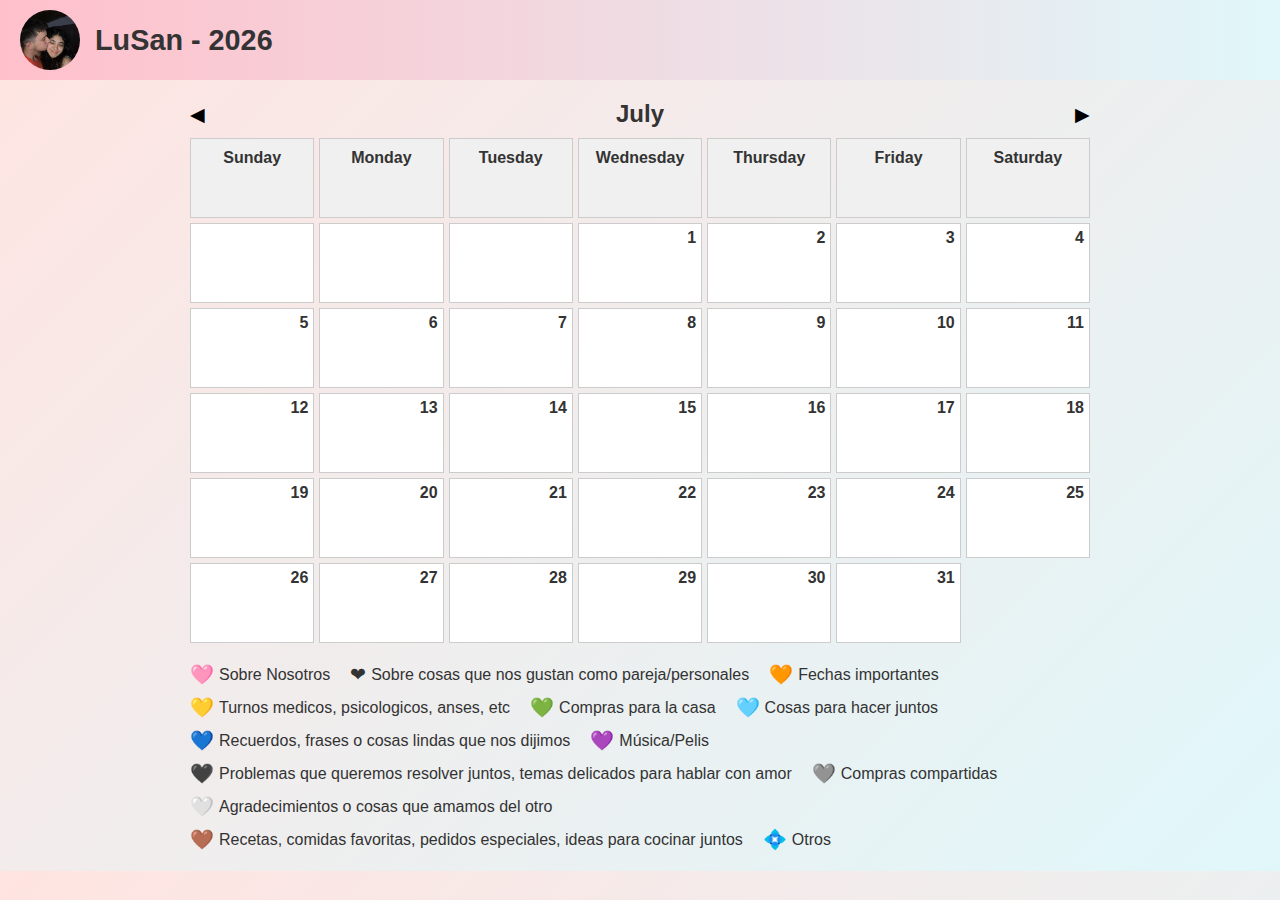
<file: index.html>
<!DOCTYPE html>
<html lang="es">
<head>
  <meta charset="UTF-8">
  <meta name="viewport" content="width=device-width, initial-scale=1">
  <title>Calendario de Nosotros</title>
  <link rel="stylesheet" href="styles.css">
</head>
<body>
  <header>
    <img src="beso.jpg" alt="Nuestra Foto" id="header-photo">
    <h1> LuSan - <span id="year-display">2026</span></h1>
  </header>
  <main>
    <div class="nav-month">
      <button id="prev-month">◀</button>
      <h2 id="month-display"></h2>
      <button id="next-month">▶</button>
    </div>
    <div class="calendar" id="calendar-grid">
      <!-- Weekday headers en español -->
      <div class="weekday">Sunday</div>
      <div class="weekday">Monday</div>
      <div class="weekday">Tuesday</div>
      <div class="weekday">Wednesday</div>
      <div class="weekday">Thursday</div>
      <div class="weekday">Friday</div>
      <div class="weekday">Saturday</div>
    </div>

    <div class="legend">
        <div class="item"><span class="heart">🩷</span> Sobre Nosotros</div> <br>
        <div class="item"><span class="heart">❤</span>  Sobre cosas que nos gustan como pareja/personales</div> <br>
        <div class="item"><span class="heart">🧡</span> Fechas importantes</div> <br>
        <div class="item"><span class="heart">💛</span> Turnos medicos, psicologicos, anses, etc</div> <br>
        <div class="item"><span class="heart">💚</span> Compras para la casa</div> <br>
        <div class="item"><span class="heart">🩵</span> Cosas para hacer juntos</div> <br>
        <div class="item"><span class="heart">💙</span> Recuerdos, frases o cosas lindas que nos dijimos</div> <br>
        <div class="item"><span class="heart">💜</span> Música/Pelis</div> <br>
        <div class="item"><span class="heart">🖤</span> Problemas que queremos resolver juntos, temas delicados para hablar con amor</div> <br>
        <div class="item"><span class="heart">🩶</span> Compras compartidas</div> <br>
        <div class="item"><span class="heart">🤍</span> Agradecimientos o cosas que amamos del otro</div> <br>
        <div class="item"><span class="heart">🤎</span> Recetas, comidas favoritas, pedidos especiales, ideas para cocinar juntos</div> <br>
        <div class="item"><span class="heart">💠</span> Otros</div> <br>
    </div>

    <!-- Modal para añadir/editar evento -->
    <div class="modal" id="event-modal">
      <div class="modal-content">
        <h2 id="modal-title">Añadir Evento</h2>
        <label for="evt-recurring">Repetir:</label>
        <select id="evt-recurring">
        <option value="none">Nunca</option>
        <option value="daily">Cada día</option>
        <option value="weekly">Cada semana</option>
        <option value="monthly">Cada mes</option>
        <option value="yearly">Cada año</option>
        </select>
        <form id="event-form">
          <label for="evt-date">Fecha:</label>
          <input type="date" id="evt-date" required>

          <label for="evt-title">¿De qué es?</label>
          <input type="text" id="evt-title" placeholder="Descripción" required>

          <label for="evt-cat">Categoría:</label>
          <select id="evt-cat" required>
            <option value="cat-sobre">🩷 Sobre Nosotros</option>
            <option value="cat-gustos">❤ Gustos</option>
            <option value="cat-fechas">🧡 Fechas importantes</option>
            <option value="cat-medicos">💛 Médicos</option>
            <option value="cat-casa">💚 Casa</option>
            <option value="cat-juntos">🩵 Juntos</option>
            <option value="cat-recuerdos">💙 Recuerdos</option>
            <option value="cat-musica">💜 Música/Pelis</option>
            <option value="cat-problemas">🖤 Problemas</option>
            <option value="cat-compras">🩶 Compras</option>
            <option value="cat-agrade">🤍 Agradecimientos</option>
            <option value="cat-recetas">🤎 Recetas</option>
            <option value="cat-otros">💠 Otros</option>
          </select>

          <div class="modal-actions">
            <button type="button" class="btn" id="cancel-btn">Cancelar</button>
            <button type="button" class="btn btn-danger" id="delete-btn">Eliminar</button>
            <button type="submit" class="btn btn-primary" id="save-btn">Guardar</button>
          </div>
        </form>
      </div>
    </div>
  </main>

  <script src="script.js"></script>
</body>
</html>
</file>
<file: styles.css>
/* ===== Reset & Base ===== */
* {
  box-sizing: border-box;
  margin: 0;
  padding: 0;
}
body {
  font-family: 'Segoe UI', sans-serif;
  /* Degradado diagonal de rosa a celeste */
  background: linear-gradient(135deg, #ffe4e1 0%, #e0f7fa 100%);
  color: #333;
}


/* ===== Header ===== */
header {
  background: linear-gradient(90deg, #ffc0cb, #e0f7fa);
  display: flex;
  align-items: center;
  padding: 10px 20px;
}
header img {
  height: 60px;
  width: 60px;
  border-radius: 50%;
  object-fit: cover;
  margin-right: 15px;
}
header h1 {
  font-size: 1.8rem;
  color: #333;
}

/* ===== Main ===== */
main {
  max-width: 900px;
  margin: 20px auto;
}

/* ===== Navegación de Mes ===== */
.nav-month {
  display: flex;
  justify-content: space-between;
  align-items: center;
  margin-bottom: 10px;
}
.nav-month button {
  background: none;
  border: none;
  font-size: 1.2rem;
  cursor: pointer;
}

/* ===== Calendario ===== */
.calendar {
  display: grid;
  grid-template-columns: repeat(7, 1fr);
  gap: 5px;
}
.calendar .weekday,
.calendar .day {
  border: 1px solid #ccc;
  padding: 10px;
  min-height: 80px;
  background: #fff;
  position: relative;
}
.calendar .weekday {
  background: #f0f0f0;
  text-align: center;
  font-weight: bold;
}
.calendar .day .number {
  position: absolute;
  top: 5px;
  right: 5px;
  font-weight: bold;
}

/* ===== Eventos ===== */
.event {
  display: block;
  margin-top: 20px;
  padding: 2px 4px;
  border-radius: 4px;
  font-size: 0.85rem;
  color: #fff;
  cursor: pointer;
}

/* ===== Corazoncito en día con evento ===== */
.day-heart {
  position: absolute;
  bottom: 5px;
  left: 5px;
  font-size: 1rem;
  pointer-events: none;
}

/* ===== Leyenda ===== */
.legend {
  display: flex;
  flex-wrap: wrap;
  gap: 10px;
  margin: 20px 0;
}
.legend .item {
  display: flex;
  align-items: center;
  gap: 5px;
}
.legend .item span.heart {
  font-size: 1.2rem;
}

/* ===== Colores por categoría ===== */
.cat-sobre    { background: #ffb6c1; } /* 🩷 Sobre Nosotros */
.cat-gustos   { background: #ff69b4; } /* ❤ Gustos */
.cat-fechas   { background: #ffa500; } /* 🧡 Fechas importantes */
.cat-medicos  { background: #fff680; } /* 💛 Médicos */
.cat-casa     { background: #90ee90; } /* 💚 Casa */
.cat-juntos   { background: #add8e6; } /* 🩵 Juntos */
.cat-recuerdos{ background: #87ceeb; } /* 💙 Recuerdos */
.cat-musica   { background: #dda0dd; } /* 💜 Música/Pelis */
.cat-problemas{ background: #333;    } /* 🖤 Problemas */
.cat-compras  { background: #a9a9a9; } /* 🩶 Compras */
.cat-agrade   { background: #fff; color: #333; border: 1px solid #ccc; } /* 🤍 Agradecimientos */
.cat-recetas  { background: #d2b48c; } /* 🤎 Recetas */
.cat-otros    { background: #cccccc; } /* 💠 Otros */

/* ===== Modal ===== */
.modal {
  display: none;
  position: fixed;
  top: 0;
  left: 0;
  width: 100%;
  height: 100%;
  background: rgba(0,0,0,0.5);
  justify-content: center;
  align-items: center;
}
.modal-content {
  background: #fff;
  padding: 20px;
  border-radius: 8px;
  width: 90%;
  max-width: 400px;
}
.modal-content h2 {
  margin-bottom: 10px;
}
.modal-content label {
  display: block;
  margin: 10px 0 5px;
}
.modal-content input,
.modal-content select,
.modal-content textarea {
  width: 100%;
  padding: 6px;
}
.modal-actions {
  margin-top: 15px;
  display: flex;
  justify-content: flex-end;
  gap: 10px;
}

/* ===== Botones ===== */
.btn {
  padding: 8px 12px;
  border: none;
  border-radius: 4px;
  cursor: pointer;
}
.btn-primary {
  background: #2196f3;
  color: #fff;
}
.btn-danger {
  background: #e53935;
  color: #fff;
}


@media (max-width: 480px) {
  header {
    flex-direction: column;
    align-items: flex-start;
    gap: 5px;
  }

  #calendar-grid {
    grid-template-columns: repeat(7, 1fr);
    gap: 2px;
  }

  .weekday {
    font-size: 10px;
    padding: 3px 0;
  }

  .day {
    font-size: 10px;
    padding: 3px;
    min-height: 45px;
  }

  .number {
    font-size: 11px;
    display: block;
  }

  #calendar-grid .event {
    font-size: 9px;
    padding: 1px 2px;
  }

  .emoji {
    font-size: 16px;
    display: block;
    margin-top: 2px;
  }

  #event-modal .modal-content {
    width: 95%;
    padding: 15px;
    max-height: 90vh;
    overflow-y: auto;
  }

  .form-row,
  .form-row.split-inputs {
    flex-direction: column;
    gap: 8px;
  }

  .form-row input[type="text"],
  .form-row select,
  .form-row input[type="date"],
  .form-row input[type="number"] {
    width: 100%;
    font-size: 14px;
  }

  button {
    font-size: 14px;
    /* padding: 8px 12px; */
  }

  #modal-title {
    font-size: 18px;
    margin-bottom: 10px;
  }
}
</file>
